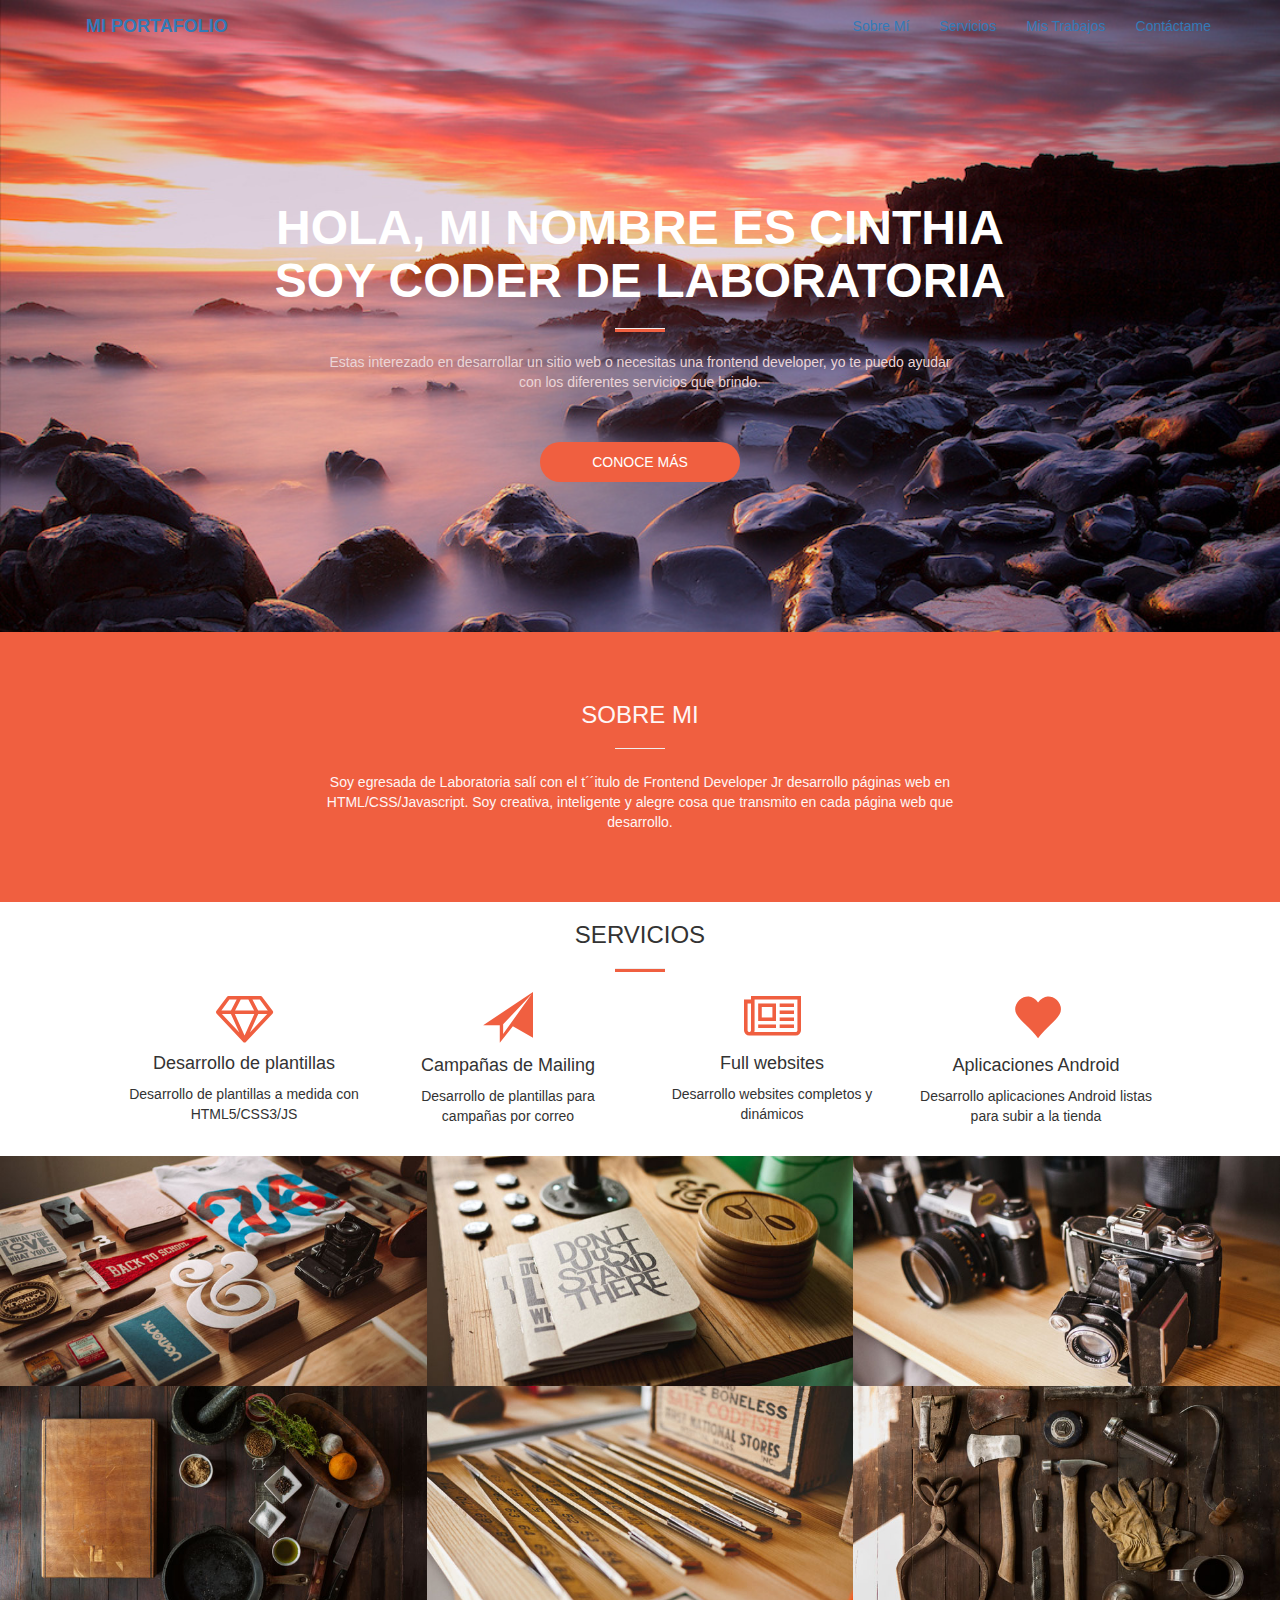
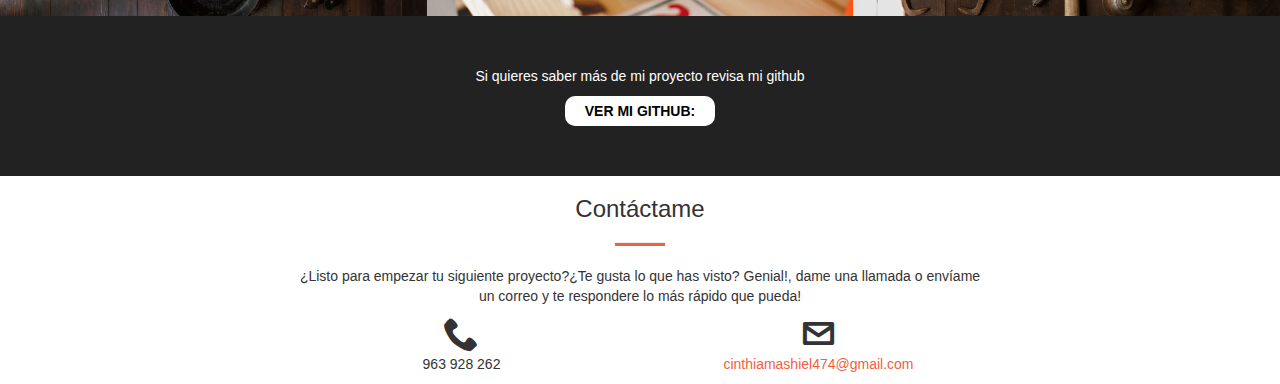
<file: index.html>
<!DOCTYPE html>
<html lang="en">
<head>
	<meta charset="UTF-8">
	<title>Portafolio</title>
	<meta name="viewport" content="width=device-width, initial-scale=1">
	<script src="https://ajax.googleapis.com/ajax/libs/jquery/3.1.1/jquery.min.js"></script>
    <!-- Latest compiled JavaScript -->
    <script src="https://maxcdn.bootstrapcdn.com/bootstrap/3.3.7/js/bootstrap.min.js"></script>
    <link rel="stylesheet" href="icomoon/style.css">
	<link rel="stylesheet" href="css/bootstrap.min.css">
	<link rel="stylesheet" href="css/main.css">
</head>
<body>
<!-----------------------------------------------------header---------------------------------------------------->
    <header>
        <div class="container">
            <nav class="navbar" role="navigation">
                        <!-- El logotipo y el icono que despliega el menú se agrupan
                        para mostrarlos mejor en los dispositivos móviles -->
                        <div class="container">
                            <div class=" navbar-header">
                                <button type="button" class="navbar-toggle" data-toggle="collapse" data-target=".navbar-ex1-collapse">
                                    <span class="sr-only">Desplegar navegación</span>
                                    <span class="icon-bar"></span>
                                    <span class="icon-bar"></span>
                                    <span class="icon-bar"></span>
                                </button>
                                <a class="navbar-brand" href="#"><img  class="img-responsive size-logo" ><b>MI PORTAFOLIO</b> </a>
                            </div><!--cierre de nabvar-header-->
                            
                        <!-- Agrupar los enlaces de navegación, los formularios y cualquier
                        otro elemento que se pueda ocultar al minimizar la barra -->
                            <div class="collapse navbar-collapse navbar-ex1-collapse">
                                <ul class="nav navbar-nav navbar-right">
                                    <li><a href="#sobremi">Sobre Mí</a></li>
                                    <li><a href="#servicios">Servicios</a></li>
                                    <li><a href="#proyectos">Mis Trabajos</a></li>
                                    <li><a href="#contactame">Contáctame</a></li>
                                </ul>
                            </div><!--cierre de class collapse-->
                        </div><!--cierre de container-->
            </nav>
            
            <div class="frase">
                <h1><b>HOLA, MI NOMBRE ES CINTHIA <br> SOY CODER DE LABORATORIA</b></h1>
                <hr>
                <p>Estas interezado en desarrollar un sitio web o necesitas una frontend developer, yo te puedo ayudar <br> con los diferentes servicios que brindo.</p><br><br>
                <div class="boton1">CONOCE MÁS</div>
            </div><!--cierre de frase-->
        </div><!--cierre de container-->
    </header>    

<!-----------------------------------------------------sobremi---------------------------------------------------->
    <section id="sobremi">
        <div class="container">
            <div class="yo">
                <h3>SOBRE MI</h3>
                <hr>
                <p>Soy egresada de Laboratoria salí con el t´´itulo de Frontend Developer Jr desarrollo páginas web en HTML/CSS/Javascript. Soy creativa, inteligente y alegre cosa que transmito en cada página web que desarrollo.</p> 
            </div><!--cierre de yo-->
        </div><!--cierre de container-->
    </section>
    
<!-----------------------------------------------------servicios---------------------------------------------------->
     <section id="servicios">
        <div class="container">
            <div class="iconos">
                <h3>SERVICIOS</h3>
                <hr>
                <div class="row"> 
                    <div class="col-md-3">
                        <span class="icon-diamond"> </span>
                        <h4>Desarrollo de plantillas</h4>
                        <p>Desarrollo de plantillas a medida con HTML5/CSS3/JS</p> <br>
                    </div><!--cierre de col-md-3-->
                    <div class="col-md-3">
                        <span class="glyphicon glyphicon-send"> </span> 
                        <h4>Campañas de Mailing</h4>
                        <p>Desarrollo de plantillas para campañas  por correo</p><br>
                    </div><!--cierre de col-md-3-->
                    <div class="col-md-3">
                        <span class="icon-newspaper"> </span> 
                        <h4>Full websites</h4>
                        <p>Desarrollo websites completos y dinámicos</p><br>
                    </div><!--cierre de col-md-3-->
                    <div class="col-md-3">
                        <span class="glyphicon glyphicon-heart"> </span> 
                        <h4>Aplicaciones Android</h4>
                        <p>Desarrollo aplicaciones Android listas para subir a la tienda</p><br>
                    </div><!--cierre de col-md-3-->
                </div><!--cierre de iconos-->
            </div><!--cierre de row-->
        </div><!--cierre de container-->
    </section> 
    
<!-----------------------------------------------------proyectos---------------------------------------------------->
    <section id="proyectos">
        <div class="container-fluid sinpadding">
            <div class="row">
                <div class="col-md-4">
                   <img class="img-responsive" src="img/1.jpg" alt=""> 
                </div><!--cierre de col-4-->
                <div class="col-md-4">
                   <img class="img-responsive" src="img/2.jpg" alt=""> 
                </div><!--cierre de col-4-->
                <div class="col-md-4">
                   <img class="img-responsive" src="img/3.jpg" alt=""> 
                </div><!--cierre de col-4-->
            </div><!--cierre de row-->
            <div class="row">
                <div class="col-md-4">
                   <img class="img-responsive" src="img/4.jpg" alt=""> 
                </div><!--cierre de col-4-->
                <div class="col-md-4">
                   <img class="img-responsive" src="img/5.jpg" alt=""> 
                </div><!--cierre de col-4-->
                <div class="col-md-4">
                   <img class="img-responsive" src="img/6.jpg" alt=""> 
                </div><!--cierre de col-4-->
            </div><!--cierre de row-->
            <div class="plomo">
                <p>Si quieres saber más de mi proyecto revisa mi github</p> 
                <div class="boton2"> <b>VER MI GITHUB:</b></div>
            </div><!--cierre de plomo-->
        </div><!--cierre de container-fluid-->
    </section>
<!-----------------------------------------------------contactame---------------------------------------------------->
    <section id="contactame">
        <div class="container">
            <div class="cuadro-final">
                <h3>Contáctame</h3>
                <hr>
                <p>¿Listo para empezar tu siguiente proyecto?¿Te gusta lo que has visto? Genial!, dame una llamada o envíame un correo y te respondere lo más rápido que pueda!</p>
                <div class="row">
                <div class="col-md-6">
                    <span class="icon-phone"></span><br>
                    <p>963 928 262</p>
                </div><!--cierre de col-md-6-->
                <div class="col-md-6">
                    <span class="icon-envelope"></span><br>
                    <a href="#">cinthiamashiel474@gmail.com</a>
                </div><!--cierre de col-md-6-->
                </div><!--cierre de row-->
            </div><!--cierre de cuadro-final-->
         </div><!--cierre de container-->
    </section>


</body>
</html>
</file>
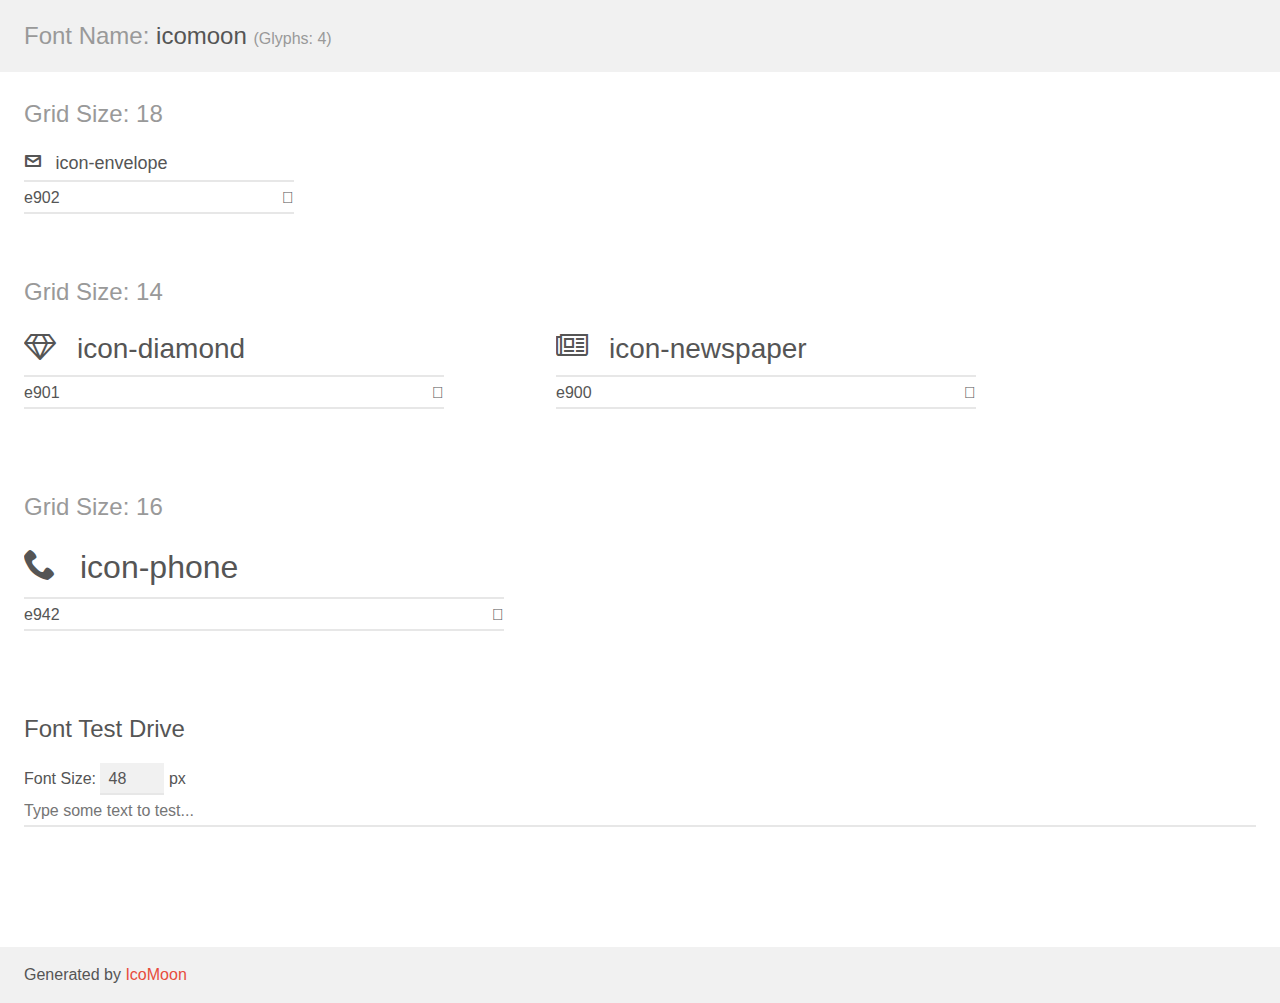
<file: icomoon/demo.html>
<!doctype html>
<html>
<head>
    <meta charset="utf-8">
    <title>IcoMoon Demo</title>
    <meta name="description" content="An Icon Font Generated By IcoMoon.io">
    <meta name="viewport" content="width=device-width, initial-scale=1">
    <link rel="stylesheet" href="demo-files/demo.css">
    <link rel="stylesheet" href="style.css"></head>
<body>
    <div class="bgc1 clearfix">
        <h1 class="mhmm mvm"><span class="fgc1">Font Name:</span> icomoon <small class="fgc1">(Glyphs:&nbsp;4)</small></h1>
    </div>
    <div class="clearfix mhl ptl">
        <h1 class="mvm mtn fgc1">Grid Size: 18</h1>
        <div class="glyph fs1">
            <div class="clearfix bshadow0 pbs">
                <span class="icon-envelope">
                
                </span>
                <span class="mls"> icon-envelope</span>
            </div>
            <fieldset class="fs0 size1of1 clearfix hidden-false">
                <input type="text" readonly value="e902" class="unit size1of2" />
                <input type="text" maxlength="1" readonly value="&#xe902;" class="unitRight size1of2 talign-right" />
            </fieldset>
            <div class="fs0 bshadow0 clearfix hidden-true">
                <span class="unit pvs fgc1">liga: </span>
                <input type="text" readonly value="" class="liga unitRight" />
            </div>
        </div>
    </div>
    <div class="clearfix mhl ptl">
        <h1 class="mvm mtn fgc1">Grid Size: 14</h1>
        <div class="glyph fs2">
            <div class="clearfix bshadow0 pbs">
                <span class="icon-diamond">
                
                </span>
                <span class="mls"> icon-diamond</span>
            </div>
            <fieldset class="fs0 size1of1 clearfix hidden-false">
                <input type="text" readonly value="e901" class="unit size1of2" />
                <input type="text" maxlength="1" readonly value="&#xe901;" class="unitRight size1of2 talign-right" />
            </fieldset>
            <div class="fs0 bshadow0 clearfix hidden-true">
                <span class="unit pvs fgc1">liga: </span>
                <input type="text" readonly value="" class="liga unitRight" />
            </div>
        </div>
        <div class="glyph fs2">
            <div class="clearfix bshadow0 pbs">
                <span class="icon-newspaper">
                
                </span>
                <span class="mls"> icon-newspaper</span>
            </div>
            <fieldset class="fs0 size1of1 clearfix hidden-false">
                <input type="text" readonly value="e900" class="unit size1of2" />
                <input type="text" maxlength="1" readonly value="&#xe900;" class="unitRight size1of2 talign-right" />
            </fieldset>
            <div class="fs0 bshadow0 clearfix hidden-true">
                <span class="unit pvs fgc1">liga: </span>
                <input type="text" readonly value="" class="liga unitRight" />
            </div>
        </div>
    </div>
    <div class="clearfix mhl ptl">
        <h1 class="mvm mtn fgc1">Grid Size: 16</h1>
        <div class="glyph fs3">
            <div class="clearfix bshadow0 pbs">
                <span class="icon-phone">
                
                </span>
                <span class="mls"> icon-phone</span>
            </div>
            <fieldset class="fs0 size1of1 clearfix hidden-false">
                <input type="text" readonly value="e942" class="unit size1of2" />
                <input type="text" maxlength="1" readonly value="&#xe942;" class="unitRight size1of2 talign-right" />
            </fieldset>
            <div class="fs0 bshadow0 clearfix hidden-true">
                <span class="unit pvs fgc1">liga: </span>
                <input type="text" readonly value="phone, telephone" class="liga unitRight" />
            </div>
        </div>
    </div>

    <!--[if gt IE 8]><!-->
    <div class="mhl clearfix mbl">
        <h1>Font Test Drive</h1>
        <label>
            Font Size: <input id="fontSize" type="number" class="textbox0 mbm"
            min="8" value="48" />
            px
        </label>
        <input id="testText" type="text" class="phl size1of1 mvl"
        placeholder="Type some text to test..." value=""/>
        <div id="testDrive" class="icon-">&nbsp;
        </div>
    </div>
    <!--<![endif]-->
    <div class="bgc1 clearfix">
        <p class="mhl">Generated by <a href="https://icomoon.io/app">IcoMoon</a></p>
    </div>

    <script src="demo-files/demo.js"></script>
</body>
</html>
</file>
<file: icomoon/style.css>
@font-face {
  font-family: 'icomoon';
  src:  url('fonts/icomoon.eot?xh38up');
  src:  url('fonts/icomoon.eot?xh38up#iefix') format('embedded-opentype'),
    url('fonts/icomoon.ttf?xh38up') format('truetype'),
    url('fonts/icomoon.woff?xh38up') format('woff'),
    url('fonts/icomoon.svg?xh38up#icomoon') format('svg');
  font-weight: normal;
  font-style: normal;
}

[class^="icon-"], [class*=" icon-"] {
  /* use !important to prevent issues with browser extensions that change fonts */
  font-family: 'icomoon' !important;
  speak: none;
  font-style: normal;
  font-weight: normal;
  font-variant: normal;
  text-transform: none;
  line-height: 1;

  /* Better Font Rendering =========== */
  -webkit-font-smoothing: antialiased;
  -moz-osx-font-smoothing: grayscale;
}

.icon-envelope:before {
  content: "\e902";
}
.icon-diamond:before {
  content: "\e901";
}
.icon-newspaper:before {
  content: "\e900";
}
.icon-phone:before {
  content: "\e942";
}
</file>
<file: css/main.css>
/*-----------------------------header-----------------------------*/
header{
    background-image: url(../img/header.jpg);
    background-size: cover;
    background-repeat: no-repeat;
    text-align: center;
    color: white;
}
header .navbar-inverse{background-color: rgba(0, 0, 0, 0.28);}
.frase{ margin: 150px  auto;}
header h1{font-size: 48px;}
header hr {background-color:#f05f40;}
header p{color:#ebd5d7;}
header .boton1{
    background-color: #f05f40;
    border-radius: 30px; 
    width: 200px;
    margin: auto;
    padding: 10px 5px;
}
header nav ul li:hover{background-color: #f05f40;}
.navbar-toggle{background-color:#f05f40;}
/*-----------------------------sobremi-----------------------------*/
#sobremi{
    background-color: #f05f40;
    color: #fef6f6;
    text-align: center;
}
.yo{
    width: 60%;
    margin: 70px auto;
}
hr{
    width: 50px; 
    height: 3px;
}
#servicios span{
    color:#f05f40; 
    font-size: 50px;
}
/*-----------------------------servicios-----------------------------*/
#servicios hr{
    background-color:#f05f40;  
}
.iconos{
    width: 90%;
    text-align: center; 
    margin: auto;}
/*-----------------------------proyectos-----------------------------*/
#proyectos{background-color: #222222;}
.sinpadding [class*="col-m"]{ padding: 0;}
.plomo{width: 60%; margin: 50px auto; text-align: center; color: white;}
.boton2{background-color: white; color: black; border-radius: 10px; padding: 5px; width: 150px; margin: auto;}
/*-----------------------------contactame-----------------------------*/
#contactame{ text-align: center;}
.cuadro-final{width: 60%; margin: auto;}
#contactame hr{background-color:#f05f40; }
#contactame span{font-size: 35px;}
#contactame a{color:#f05f40; }
/*-----------------------------@media-----------------------------*/
@media screen and (min-width:768px) and (max-width:992px){#proyectos img{width: 100%;}}
@media screen and (max-width:768px){
    .yo{width: 100%;}
    .iconos{width: 100%;}
    header h1{font-size: 30px;}
    .cuadro-final{width: 100%;}
    .plomo{width: 100%;}
    header .navbar-inverse{background-color: white;}
}
</file>
<file: icomoon/demo-files/demo.css>
body {
  padding: 0;
  margin: 0;
  font-family: sans-serif;
  font-size: 1em;
  line-height: 1.5;
  color: #555;
  background: #fff;
}
h1 {
  font-size: 1.5em;
  font-weight: normal;
}
small {
  font-size: .66666667em;
}
a {
  color: #e74c3c;
  text-decoration: none;
}
a:hover, a:focus {
  box-shadow: 0 1px #e74c3c;
}
.bshadow0, input {
  box-shadow: inset 0 -2px #e7e7e7;
}
input:hover {
  box-shadow: inset 0 -2px #ccc;
}
input, fieldset {
  font-family: sans-serif;
  font-size: 1em;
  margin: 0;
  padding: 0;
  border: 0;
}
input {
  color: inherit;
  line-height: 1.5;
  height: 1.5em;
  padding: .25em 0;
}
input:focus {
  outline: none;
  box-shadow: inset 0 -2px #449fdb;
}
.glyph {
  font-size: 16px;
  width: 15em;
  padding-bottom: 1em;
  margin-right: 4em;
  margin-bottom: 1em;
  float: left;
  overflow: hidden;
}
.liga {
  width: 80%;
  width: calc(100% - 2.5em);
}
.talign-right {
  text-align: right;
}
.talign-center {
  text-align: center;
}
.bgc1 {
  background: #f1f1f1;
}
.fgc1 {
  color: #999;
}
.fgc0 {
  color: #000;
}
p {
  margin-top: 1em;
  margin-bottom: 1em;
}
.mvm {
  margin-top: .75em;
  margin-bottom: .75em;
}
.mtn {
  margin-top: 0;
}
.mtl, .mal {
  margin-top: 1.5em;
}
.mbl, .mal {
  margin-bottom: 1.5em;
}
.mal, .mhl {
  margin-left: 1.5em;
  margin-right: 1.5em;
}
.mhmm {
  margin-left: 1em;
  margin-right: 1em;
}
.mls {
  margin-left: .25em;
}
.ptl {
  padding-top: 1.5em;
}
.pbs, .pvs {
  padding-bottom: .25em;
}
.pvs, .pts {
  padding-top: .25em;
}
.unit {
  float: left;
}
.unitRight {
  float: right;
}
.size1of2 {
  width: 50%;
}
.size1of1 {
  width: 100%;
}
.clearfix:before, .clearfix:after {
  content: " ";
  display: table;
}
.clearfix:after {
  clear: both;
}
.hidden-true {
  display: none;
}
.textbox0 {
  width: 3em;
  background: #f1f1f1;
  padding: .25em .5em;
  line-height: 1.5;
  height: 1.5em;
}
#testDrive {
  display: block;
  padding-top: 24px;
  line-height: 1.5;
}
.fs0 {
  font-size: 16px;
}
.fs1 {
  font-size: 18px;
}
.fs2 {
  font-size: 28px;
}
.fs3 {
  font-size: 32px;
}
</file>
